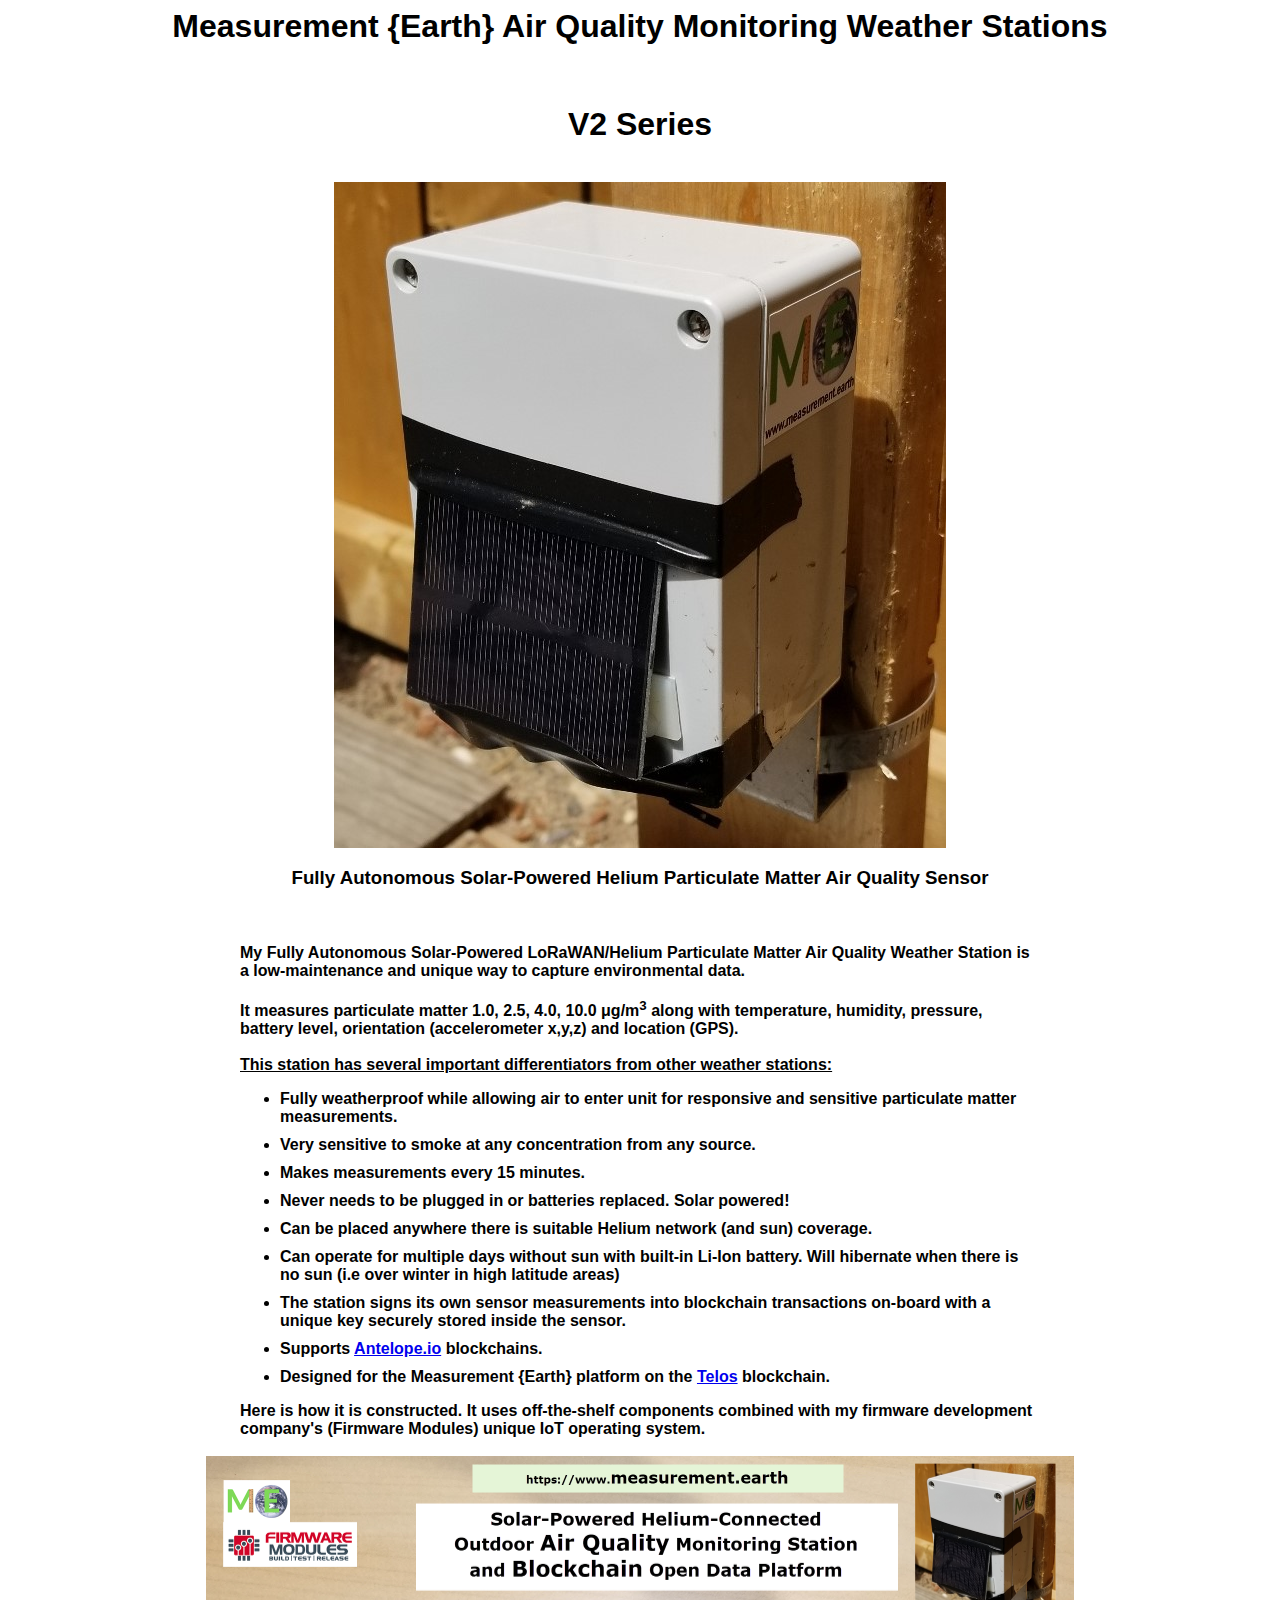
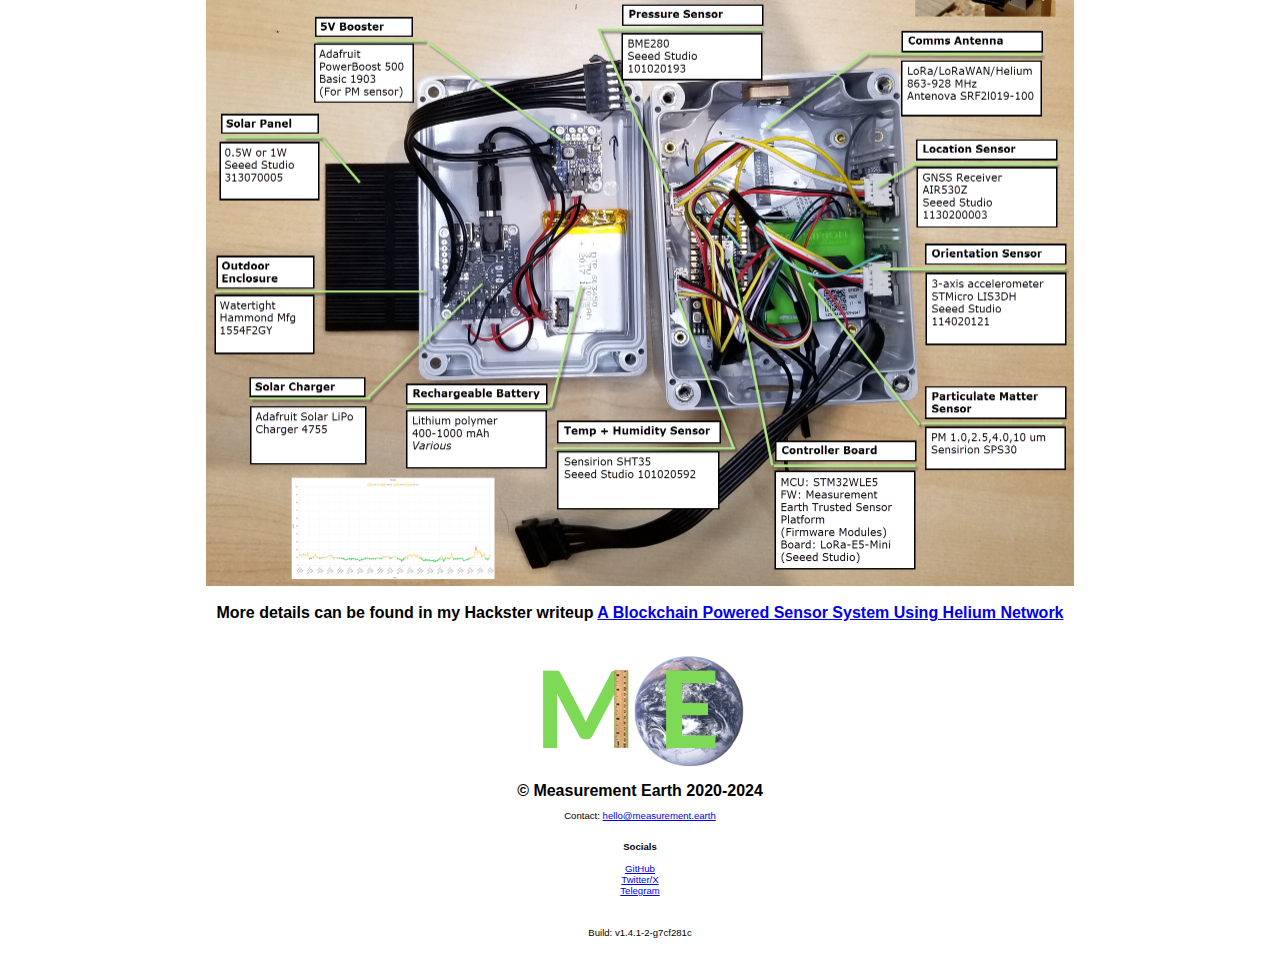
<file: pages/stations/air_v2/index.html>
<html>
<head>
    <meta http-equiv="Content-Type" content="text/html; charset=UTF-8">
    <title>Measurement Earth Air Quality Weather Stations</title>
    <meta property='og:title' content='Measurement Earth Air Quality Weather Stations' />
    <meta property='og:description' content='The Measurement Earth Global Open Data and Trusted Sensor Platform Air Quality Weather Stations.' />
    <meta property='og:url' content='https://www.measurement.earth' />
    <meta property="og:type" content="website" />
    <link rel="stylesheet" href="../../../css/style.css" />
    <meta name="description" content="Measurement Earth Global IoT Open Data and Trusted Sensor Platform Air Quality Weather Stations.">
    <meta name="keywords" content="geospatial, map, sensor, quality, authenticity, contextual, measurements, environment, bigdata, IoT, blockchain, particulate matter, air quality">
    <link href="../../../me-favicon.ico" type="image/x-icon" rel="icon">
    <link href="../../../me-favicon.ico" type="image/x-icon" rel="shortcut icon">
</head>
<body>
    <h1>
        Measurement {Earth} Air Quality Monitoring Weather Stations
    </h1>
    <br />
    <h1>
        V2 Series
    </h1>
    <br />
    <img src="./ME-TSP-AIR-V2-outdoors-post-cropped.jpg" alt="Measurement Earth V2 Sensor Image" />
    <br />
    <h3>
        Fully Autonomous Solar-Powered Helium Particulate Matter Air Quality Sensor
    </h3>
    <br />

    <div style="width: 800px; text-align: left; margin: auto;">
        <br />
        My Fully Autonomous Solar-Powered LoRaWAN/Helium Particulate Matter Air Quality Weather Station is a low-maintenance and unique way to capture environmental data.
        <br /><br />
        It measures particulate matter 1.0, 2.5, 4.0, 10.0 &mu;g/m<sup>3</sup> along with temperature, humidity, pressure, battery level,
        orientation (accelerometer x,y,z) and location (GPS).
        <br /><br />
        <u>This station has several important differentiators from other weather stations:</u>

        <ul>
            <li>
                Fully weatherproof while allowing air to enter unit for responsive and sensitive particulate matter measurements.
            <li>
                Very sensitive to smoke at any concentration from any source.
            <li>
                Makes measurements every 15 minutes.
            <li>
                Never needs to be plugged in or batteries replaced.  Solar powered!
            <li>
                Can be placed anywhere there is suitable Helium network (and sun) coverage.
            <li>
                Can operate for multiple days without sun with built-in Li-Ion battery. Will hibernate when there is no sun (i.e over winter in high latitude areas)
            <li>
                The station signs its own sensor measurements into blockchain transactions on-board with a unique key securely stored inside the sensor.
            <li>
                Supports <a href="https://antelope.io/">Antelope.io</a> blockchains.
            <li>
                Designed for the Measurement {Earth} platform on the <a href="https://www.telos.net/">Telos</a> blockchain.
            </li>
        </ul>

        Here is how it is constructed. It uses off-the-shelf components combined with my firmware development company's (Firmware Modules) unique IoT operating system.
        <br /><br />
    </div>

    <img src="ME-TSP-AIR-V2-assembled-top-off.png" alt="Measurement Earth V2 Sensor Insides" width="868" height="730"/>

    <br /><br />

    More details can be found in my Hackster writeup <a href="https://www.hackster.io/firmwareguru/blockchain-powered-sensor-system-using-helium-network-57779e">A Blockchain Powered Sensor System Using Helium Network</a>
    <br /><br />
    <img src="../../../me-logo2-ruler-cropped.png" alt="Measurement Earth Logo" /><br />

    &copy; Measurement Earth 2020-2024
    <div id="footer">Contact: <a href="mailto:hello@measurement.earth">hello@measurement.earth</a></div>
    <div id="footer">
        <b>Socials</b><br /><br />
        <a href="https://github.com/measurementearth">GitHub</a><br />
        <a href="https://twitter.com/measure_earth">Twitter/X</a><br />
        <a href="https://t.me/measure_earth">Telegram</a>
        <br /><br />
    </div>
    <div id="footer">Build: v1.4.1-2-g7cf281c</div>
</body>
</html>
</file>
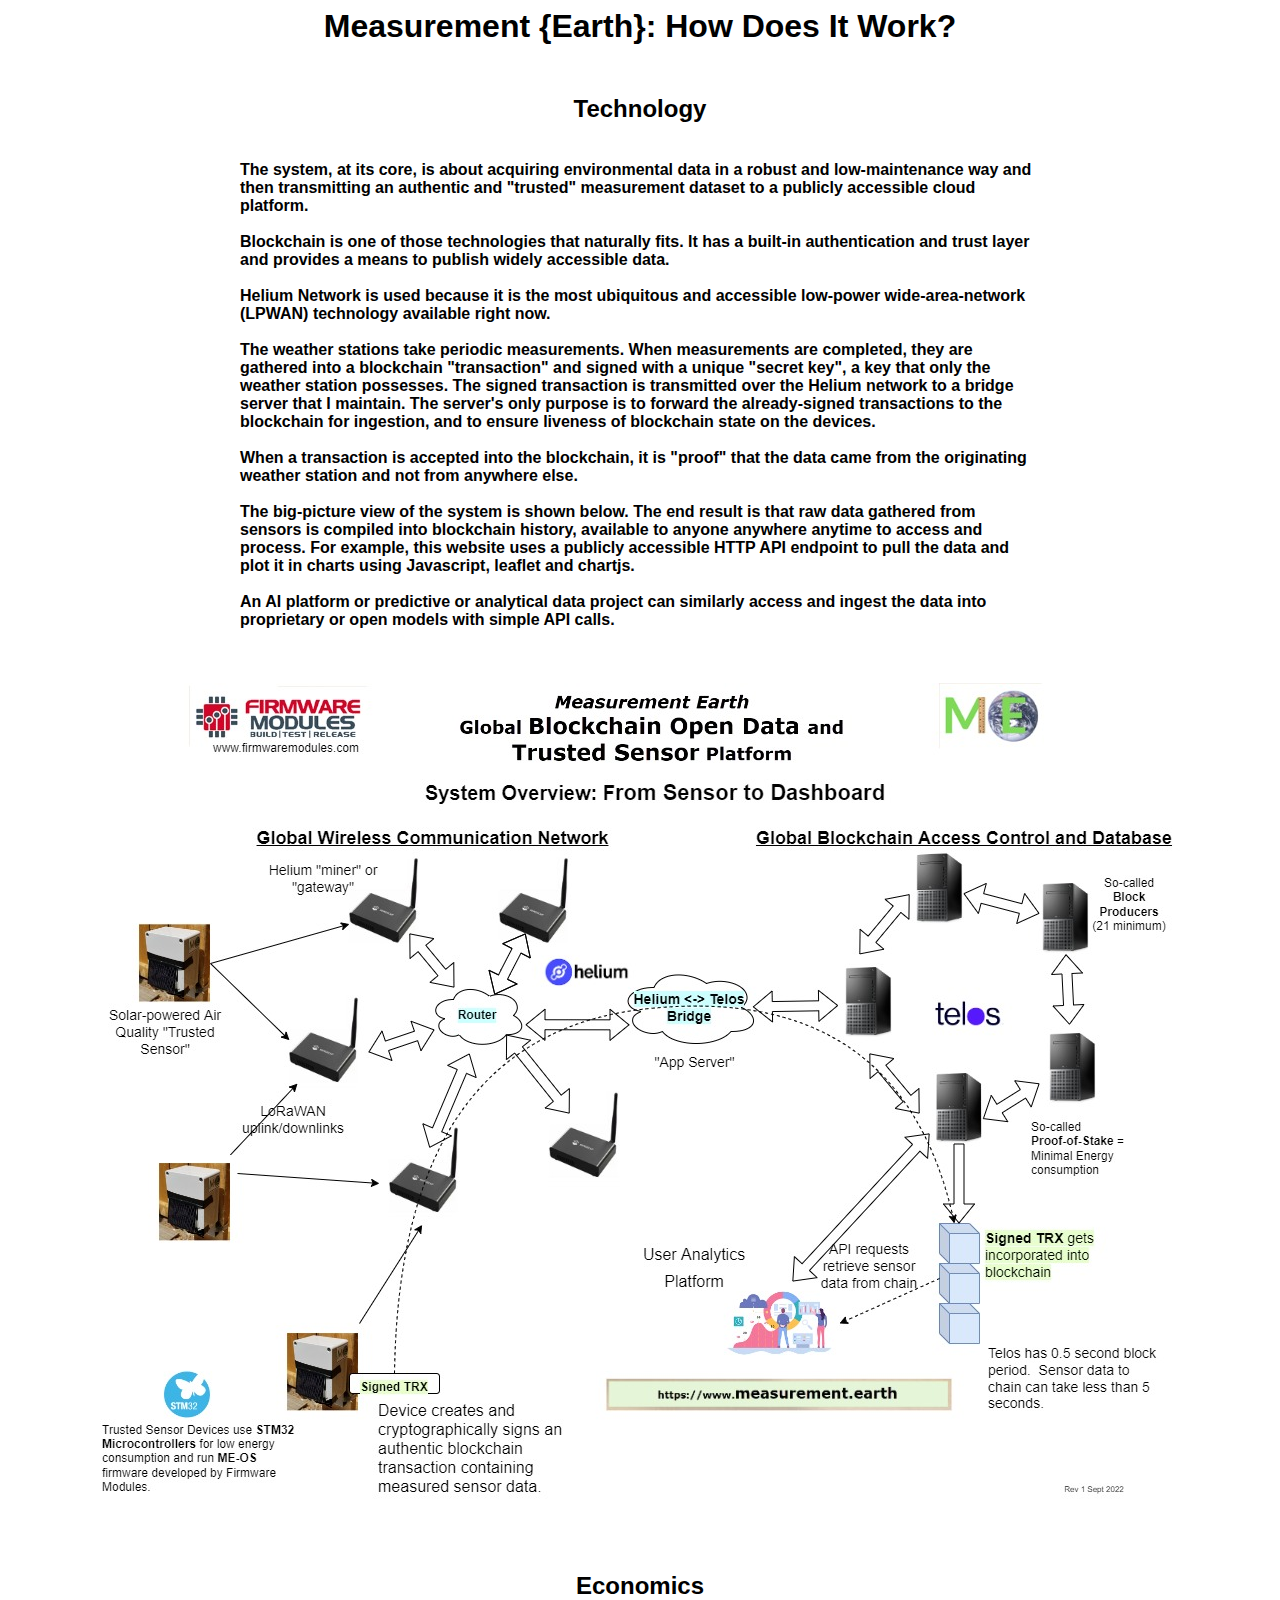
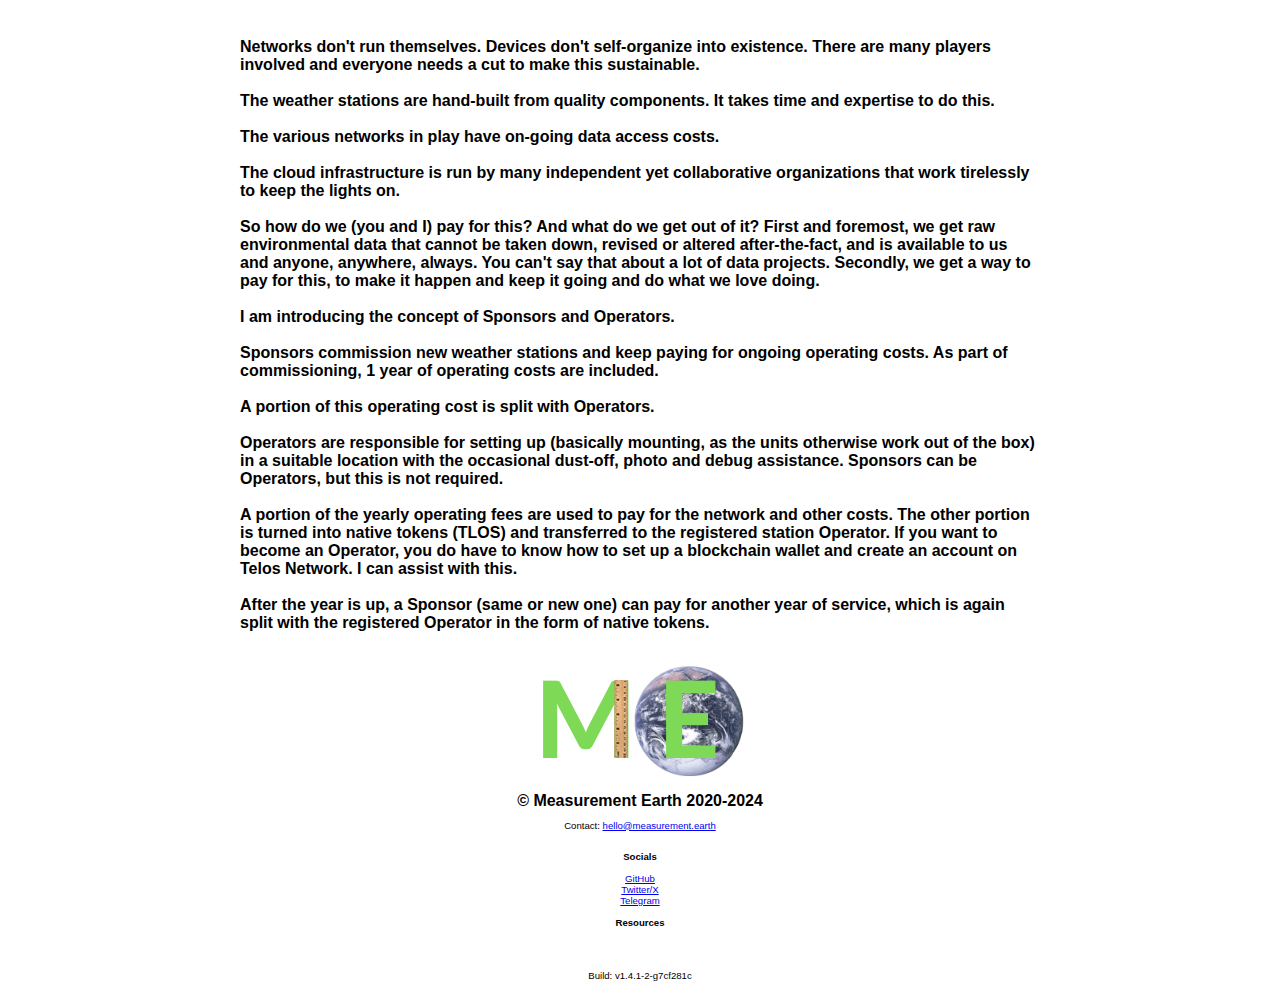
<file: how.html>
﻿<html>
<head>
    <meta http-equiv="Content-Type" content="text/html; charset=UTF-8">
    <title>Measurement Earth: How it Works</title>
    <meta property='og:title' content='Measurement Earth' />
    <meta property='og:image' content='https://www.measurement.earth/me-logo2-ruler-cropped.png' />
    <meta property='og:description' content='The Measurement Earth Global Open Data and Trusted Sensor Platform Explainer.' />
    <meta property='og:url' content='https://www.measurement.earth' />
    <meta property="og:type" content="website" />
    <link rel="stylesheet" href="css/style.css" />
    <meta name="description" content="Measurement Earth Global IoT Open Data and Trusted Sensor Platform Explainer">
    <meta name="keywords" content="geospatial, map, sensor, quality, authenticity, contextual, measurements, environment, bigdata, IoT, blockchain, air quality, explainer">
    <link href="me-favicon.ico" type="image/x-icon" rel="icon">
    <link href="me-favicon.ico" type="image/x-icon" rel="shortcut icon">
</head>
<body>
    <h1>
        Measurement {Earth}: How Does It Work?
    </h1>

    <h2>
        Technology
    </h2>
    <br />
    <div style="width: 800px; text-align: left; margin: auto;">

        The system, at its core, is about acquiring environmental data in a robust and low-maintenance way and then transmitting an
        authentic and "trusted" measurement dataset to a publicly accessible cloud platform.
        <br /><br />

        Blockchain is one of those technologies that naturally fits.  It has a built-in authentication and trust layer and provides a means to publish widely accessible data.
        <br /><br />

        Helium Network is used because it is the most ubiquitous and accessible low-power wide-area-network (LPWAN) technology available right now.
        <br /><br />

        The weather stations take periodic measurements.  When measurements are completed, they are gathered into a blockchain "transaction" and signed with a unique "secret key", a key that only the weather station possesses.
        The signed transaction is transmitted over the Helium network to a bridge server that I maintain.  The server's only purpose is to
        forward the already-signed transactions to the blockchain for ingestion, and to ensure liveness of blockchain state on the devices.
        <br /><br />
        When a transaction is accepted into the blockchain, it is "proof" that the data came from the originating weather station and not from anywhere else.
        <br /><br />

        The big-picture view of the system is shown below.

        The end result is that raw data gathered from sensors is compiled into blockchain history, available to anyone anywhere anytime to access and process.
        For example, this website uses a publicly accessible HTTP API endpoint to pull the data and plot it in charts using Javascript, leaflet and chartjs.
        <br /><br />
        An AI platform or predictive or analytical data project can similarly access and ingest the data into proprietary or open models with simple API calls.
    </div>

    <br />
    <br />
    <br />
    <img src="./MeasurementEarthPlatform-r1.jpg" alt="Measurement Earth Platform Overview Image" />
    <br />

    <br />
    <h2>
        Economics
    </h2>
    <br />
    <div style="width: 800px; text-align: left; margin: auto;">

        Networks don't run themselves. Devices don't self-organize into existence. There are many players involved and everyone needs a cut to make this sustainable.
        <br /><br />
        The weather stations are hand-built from quality components.  It takes time and expertise to do this.
        <br /><br />
        The various networks in play have on-going data access costs.
        <br /><br />
        The cloud infrastructure is run by many independent yet collaborative organizations that work tirelessly to keep the lights on.
        <br /><br />
        So how do we (you and I) pay for this?  And what do we get out of it?  First and foremost, we get raw environmental data that cannot be taken down, revised or altered after-the-fact, and is available to us and anyone, anywhere, always.  You can't say that about a lot of data projects.
        Secondly, we get a way to pay for this, to make it happen and keep it going and do what we love doing.
        <br /><br />
        I am introducing the concept of <b>Sponsors</b> and Operators.
        <br /><br />
        Sponsors commission new weather stations and keep paying for ongoing operating costs.  As part of commissioning, 1 year of operating costs are included.
        <br /><br />
        A portion of this operating cost is split with Operators.
        <br /><br />
        Operators are responsible for setting up (basically mounting, as the units otherwise work out of the box) in a suitable location with the occasional dust-off, photo and debug assistance.  Sponsors can be Operators, but this is not required.
        <br /><br />
        A portion of the yearly operating fees are used to pay for the network and other costs. The other portion is turned into native tokens (TLOS) and transferred to the registered station Operator.
        If you want to become an Operator, you do have to know how to set up a blockchain wallet and create an account on Telos Network.  I can assist with this.
        <br /><br />
        After the year is up, a Sponsor (same or new one) can pay for another year of service, which is again split with the registered Operator in the form of native tokens.
        <br /><br />

    </div>
    <img src="me-logo2-ruler-cropped.png" alt="Measurement Earth Logo" /><br />

    &copy; Measurement Earth 2020-2024
    <div id="footer">Contact: <a href="mailto:hello@measurement.earth">hello@measurement.earth</a></div>
    <div id="footer">
        <b>Socials</b><br /><br />
        <a href="https://github.com/measurementearth">GitHub</a><br />
        <a href="https://twitter.com/measure_earth">Twitter/X</a><br />
        <a href="https://t.me/measure_earth">Telegram</a>
        <br /><br />
        <b>Resources</b><br /><br />
        <br />

    </div>
    <div id="footer">Build: v1.4.1-2-g7cf281c</div>
</body>
    </html>
</file>
<file: css/style.css>
body {
    font-family: sans-serif;
    font-weight: bold;
    text-align: center;
}

hr {
    border-width: 0;
    height: 1px;
    color: black;
    background-color: black;
}

p {
    font-weight: normal;
    //padding: 10px;
    //margin-top: 20px;
}

img {
    text-decoration: none;
    border: 0;
}

li p {
    //display: inline;
    //margin:120px;
}

li {
    margin: 10px 0;
}

h2 {
    margin-top: 50px;
}
    
#header {
    padding: 20px;
    text-align: center;
    font-size: 200%;
}

#header img {
    vertical-align: middle;
}

#header a {
    text-decoration: none;
    color: black;
}

#header a:visited {
    color: black;
}

#title {
    font-size: 90%;
    font-weight: normal;
}

#notes {
    background: #BBCCFF;
    font-size: 90%;
    border: 1px;
    border-color: #9999FF;
    border-style: solid;
    text-align: left;
    width: 640px;
    padding: 15px;
    margin: 5px auto;
}

#content {
    padding: 15px;
    text-align: center;
    width: 20em;
    margin: auto;
}

input {
    border: 1px;
    border-style: solid;
    border-color: black;
}

#footer {
    font-size: 60%;
    font-weight: normal;
    padding: 10px;
    margin: auto;
}

#footer hr {
    width: 100px;
}

#coordinates {
    padding: 20px;
    text-align: center;
}

#links {
    text-align: center;
}

#links img {
    vertical-align: middle;
    padding: 15px;
}

#map {
    border: 1px;
    border-color: #9999FF;
    border-style: solid;
    margin: 0 auto;
}

/* The hero image */
.hero-image {
    /* Use "linear-gradient" to add a darken background effect to the image. This will make the text easier to read */
    background-image: url("images/me-root-banner.jpg");

    /* Set a specific height */
    height: 300px;
    /* Position and center the image to scale nicely on all screens */
    background-position: center;
    background-repeat: no-repeat;
    //background-size: cover;
    position: relative;
}

/* Place text in the middle of the image */
.hero-text {
    text-align: center;
    position: absolute;
    top: 50%;
    left: 50%;
    transform: translate(-50%, -50%);
    color: white;

    font-family: sans-serif;
    font-weight: bold;
    font-size: 200%;
    text-align: center;

}

#charts {
    position: relative;
    min-height: auto;
    width: 100%;
    //height: 20%;
    display: flex;
    flex-grow: 1;
    flex-direction: column;
}
</file>
